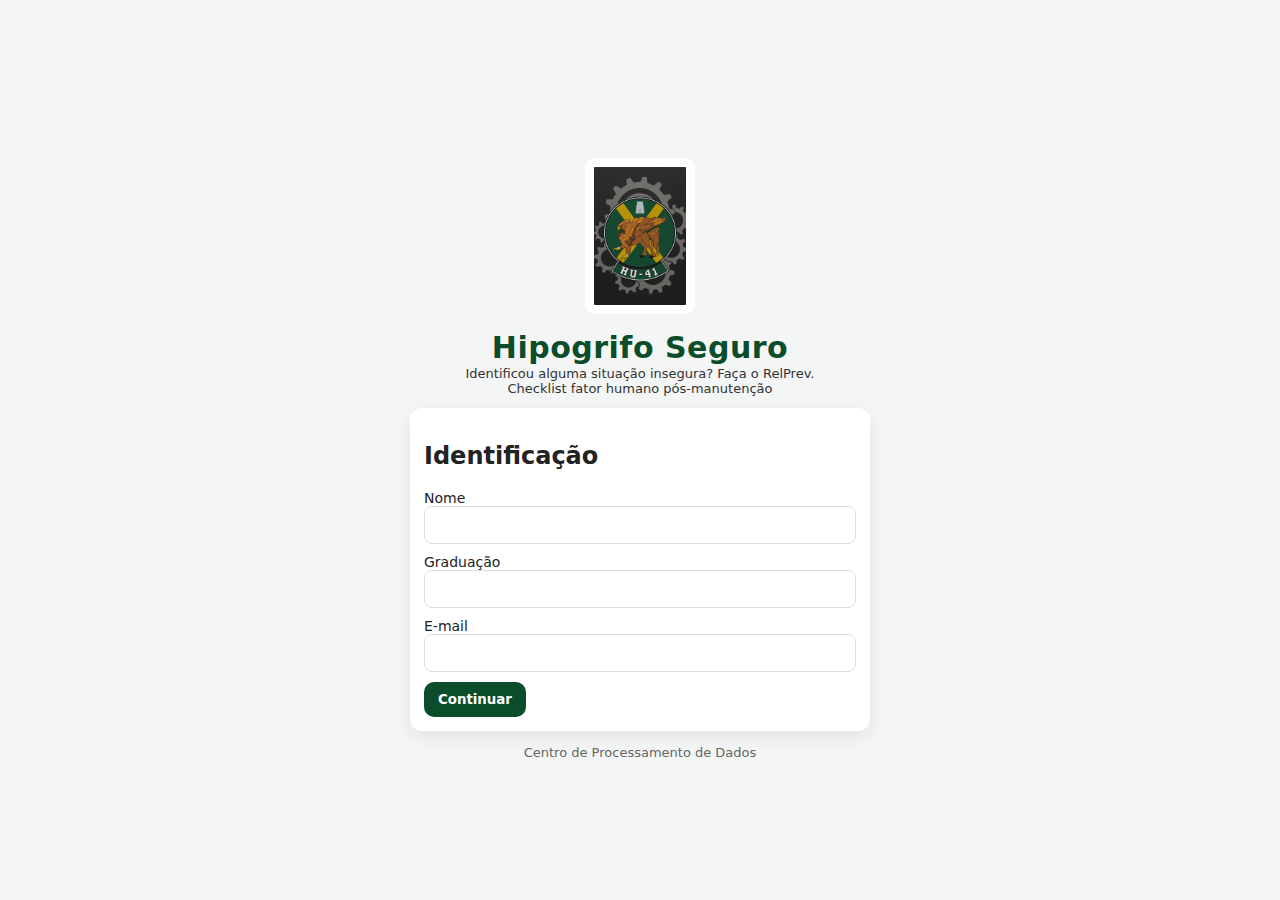
<file: index.html>
<!doctype html>
<html lang="pt-BR">
<head>
  <meta charset="utf-8" />
  <meta name="viewport" content="width=device-width,initial-scale=1" />
  <title>Hipogrifo Seguro - Identificação</title>
  <link rel="manifest" href="manifest.json" />
  <link rel="stylesheet" href="app.css" />
  <meta name="theme-color" content="#0B4D2B">
</head>
<body>
  <main class="container">
    <header class="header">
      <img src="logo_fundo_escuro.png" alt="Logo HU-41 Hipogrifo" class="logo"/>
      <div class="header-text">
        <h1 class="app-name">Hipogrifo Seguro</h1>
        <div class="dept" style="font-size: 13px; font-weight: 500; text-transform: none; color: #333;">
          Identificou alguma situação insegura? Faça o RelPrev.<br>
          Checklist fator humano pós-manutenção
        </div>
      </div>
    </header>

    <section id="form-area">
      <form id="ident-form" class="card">
        <h2>Identificação</h2>
        <label>Nome
          <input type="text" id="nome" required />
        </label>
        <label>Graduação
          <input type="text" id="graduacao" required />
        </label>
        <label>E-mail
          <input type="email" id="email" required value=""/>
        </label>
        <button type="submit" class="btn">Continuar</button>
      </form>

      <div id="footer-note" class="footer">
        Centro de Processamento de Dados
      </div>
    </section>
  </main>

  <script src="app.js"></script>
</body>
</html>
</file>
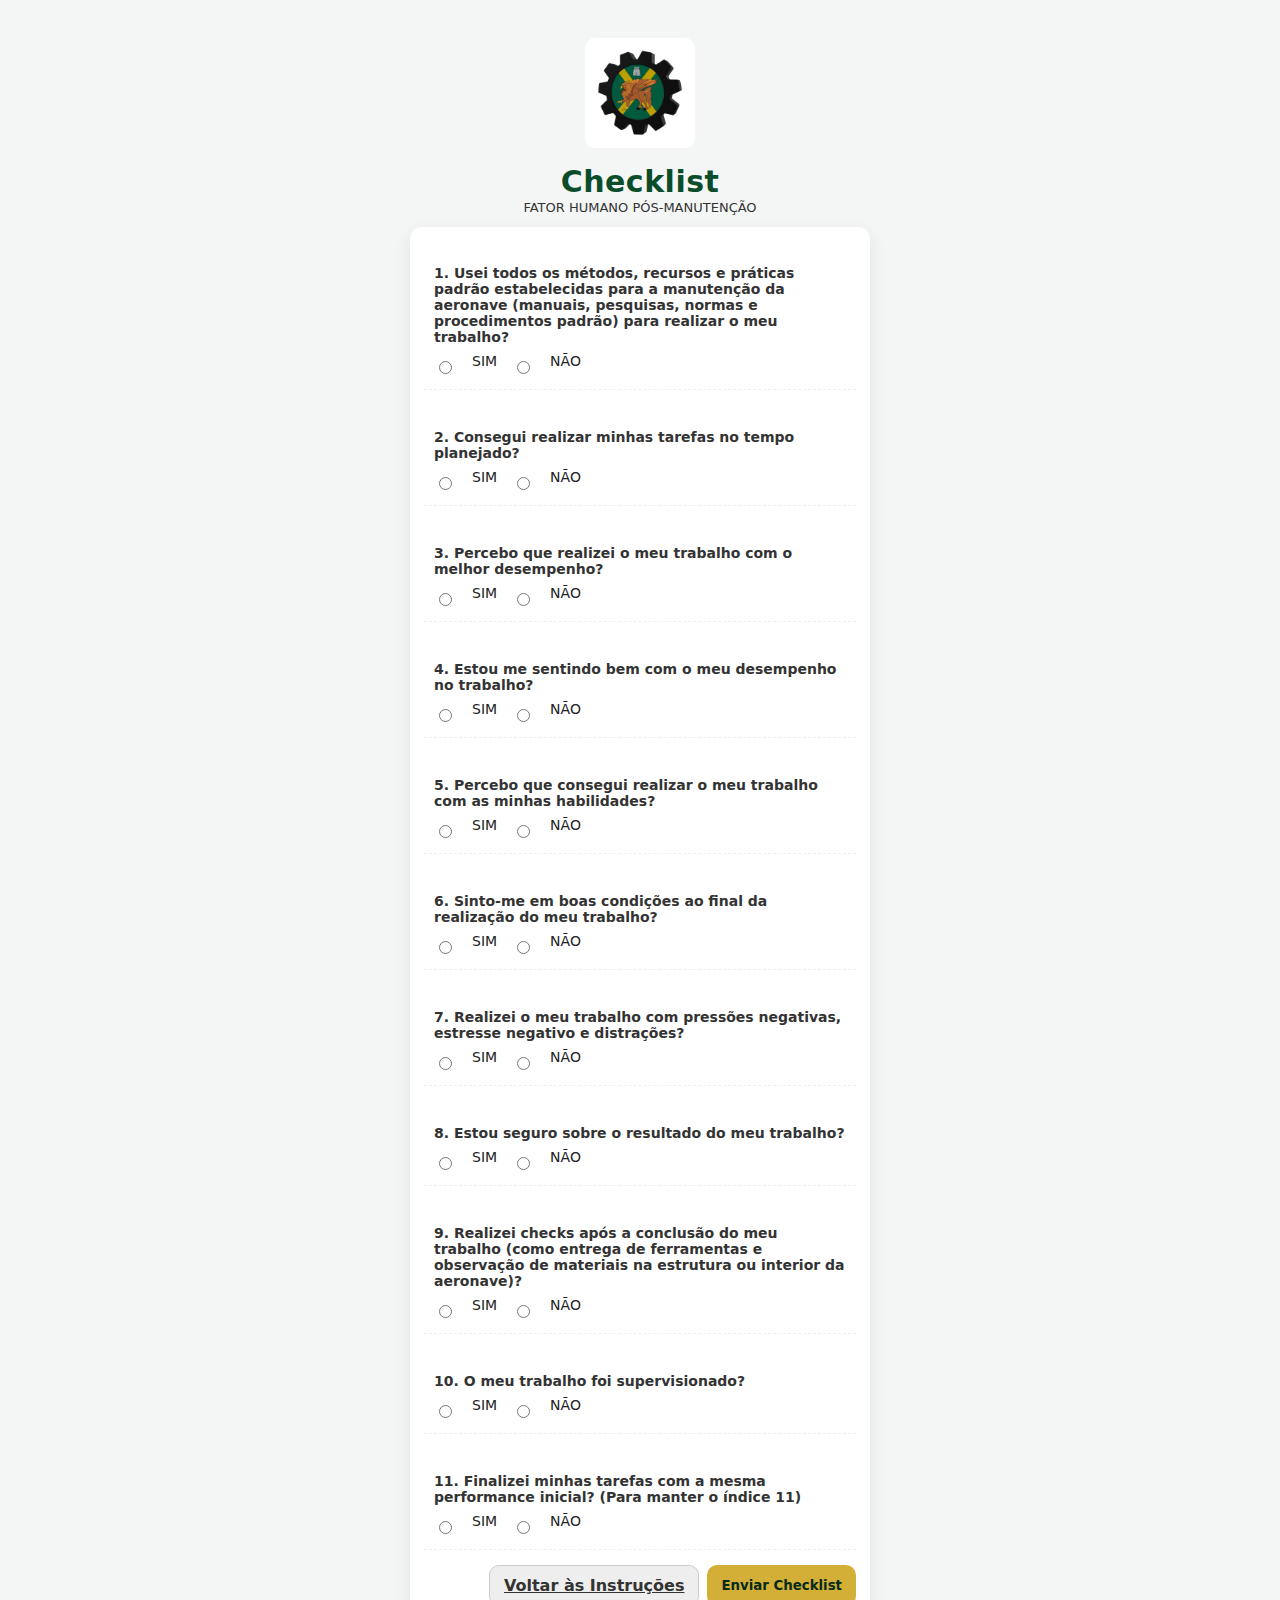
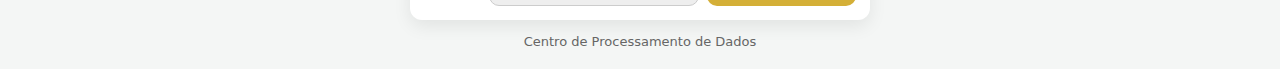
<file: checklist.html>
<!doctype html>
<html lang="pt-BR">
<head>
  <meta charset="utf-8" />
  <meta name="viewport" content="width=device-width,initial-scale=1" />
  <title>Checklist - Hipogrifo Seguro</title>
  <link rel="stylesheet" href="app.css" />
  <link rel="manifest" href="manifest.json" />
  <meta name="theme-color" content="#0B4D2B">
  <style>
      .question-group { margin-bottom: 15px; padding: 10px; border-bottom: 1px dashed #eee; }
      .question-group:last-child { border-bottom: none; }
      .question-group p { font-weight: 600; color: #333; margin-bottom: 8px; font-size: 14px; }
      .radio-option { display: flex; gap: 15px; }
      .radio-option input[type="radio"] { margin-right: 5px; }
  </style>
</head>
<body>
  <main class="container">
    <header class="header">
      <img src="nova_logo_engrenagem.png" alt="Logo HU-41 Hipogrifo" class="logo"/>
      <div class="header-text">
        <h1 class="app-name">Checklist</h1>
        <div class="dept">Fator Humano Pós-Manutenção</div>
      </div>
    </header>

    <div id="checklist-area" class="card">
        
        <div class="question-group">
            <p>1. Usei todos os métodos, recursos e práticas padrão estabelecidas para a manutenção da aeronave (manuais, pesquisas, normas e procedimentos padrão) para realizar o meu trabalho?</p>
            <div class="radio-option">
                <input type="radio" id="p1_sim" name="p1" value="SIM" required><label for="p1_sim">SIM</label>
                <input type="radio" id="p1_nao" name="p1" value="NÃO"><label for="p1_nao">NÃO</label>
            </div>
        </div>
        
        <div class="question-group">
            <p>2. Consegui realizar minhas tarefas no tempo planejado?</p>
            <div class="radio-option">
                <input type="radio" id="p2_sim" name="p2" value="SIM" required><label for="p2_sim">SIM</label>
                <input type="radio" id="p2_nao" name="p2" value="NÃO"><label for="p2_nao">NÃO</label>
            </div>
        </div>
        
        <div class="question-group">
            <p>3. Percebo que realizei o meu trabalho com o melhor desempenho?</p>
            <div class="radio-option">
                <input type="radio" id="p3_sim" name="p3" value="SIM" required><label for="p3_sim">SIM</label>
                <input type="radio" id="p3_nao" name="p3" value="NÃO"><label for="p3_nao">NÃO</label>
            </div>
        </div>

        <div class="question-group">
            <p>4. Estou me sentindo bem com o meu desempenho no trabalho?</p>
            <div class="radio-option">
                <input type="radio" id="p4_sim" name="p4" value="SIM" required><label for="p4_sim">SIM</label>
                <input type="radio" id="p4_nao" name="p4" value="NÃO"><label for="p4_nao">NÃO</label>
            </div>
        </div>

        <div class="question-group">
            <p>5. Percebo que consegui realizar o meu trabalho com as minhas habilidades?</p>
            <div class="radio-option">
                <input type="radio" id="p5_sim" name="p5" value="SIM" required><label for="p5_sim">SIM</label>
                <input type="radio" id="p5_nao" name="p5" value="NÃO"><label for="p5_nao">NÃO</label>
            </div>
        </div>

        <div class="question-group">
            <p>6. Sinto-me em boas condições ao final da realização do meu trabalho?</p>
            <div class="radio-option">
                <input type="radio" id="p6_sim" name="p6" value="SIM" required><label for="p6_sim">SIM</label>
                <input type="radio" id="p6_nao" name="p6" value="NÃO"><label for="p6_nao">NÃO</label>
            </div>
        </div>

        <div class="question-group">
            <p>7. Realizei o meu trabalho com pressões negativas, estresse negativo e distrações?</p>
            <div class="radio-option">
                <input type="radio" id="p7_sim" name="p7" value="SIM" required><label for="p7_sim">SIM</label>
                <input type="radio" id="p7_nao" name="p7" value="NÃO"><label for="p7_nao">NÃO</label>
            </div>
        </div>

        <div class="question-group">
            <p>8. Estou seguro sobre o resultado do meu trabalho?</p>
            <div class="radio-option">
                <input type="radio" id="p8_sim" name="p8" value="SIM" required><label for="p8_sim">SIM</label>
                <input type="radio" id="p8_nao" name="p8" value="NÃO"><label for="p8_nao">NÃO</label>
            </div>
        </div>

        <div class="question-group">
            <p>9. Realizei checks após a conclusão do meu trabalho (como entrega de ferramentas e observação de materiais na estrutura ou interior da aeronave)?</p>
            <div class="radio-option">
                <input type="radio" id="p9_sim" name="p9" value="SIM" required><label for="p9_sim">SIM</label>
                <input type="radio" id="p9_nao" name="p9" value="NÃO"><label for="p9_nao">NÃO</label>
            </div>
        </div>

        <div class="question-group">
            <p>10. O meu trabalho foi supervisionado?</p>
            <div class="radio-option">
                <input type="radio" id="p10_sim" name="p10" value="SIM" required><label for="p10_sim">SIM</label>
                <input type="radio" id="p10_nao" name="p10" value="NÃO"><label for="p10_nao">NÃO</label>
            </div>
        </div>
        
        <div class="question-group">
            <p>11. Finalizei minhas tarefas com a mesma performance inicial? (Para manter o índice 11)</p>
            <div class="radio-option">
                <input type="radio" id="p11_sim" name="p11" value="SIM" required><label for="p11_sim">SIM</label>
                <input type="radio" id="p11_nao" name="p11" value="NÃO"><label for="p11_nao">NÃO</label>
            </div>
        </div>


        <div class="actions">
          <a href="instrucoes.html" class="btn alt">Voltar às Instruções</a>
          <button type="button" onclick="enviarChecklist()" class="btn primary">Enviar Checklist</button>
        </div>
    </div>

    <footer class="footer">
      Centro de Processamento de Dados
    </footer>
  </main>

  <script src="app.js"></script>
</body>
</html>
</file>
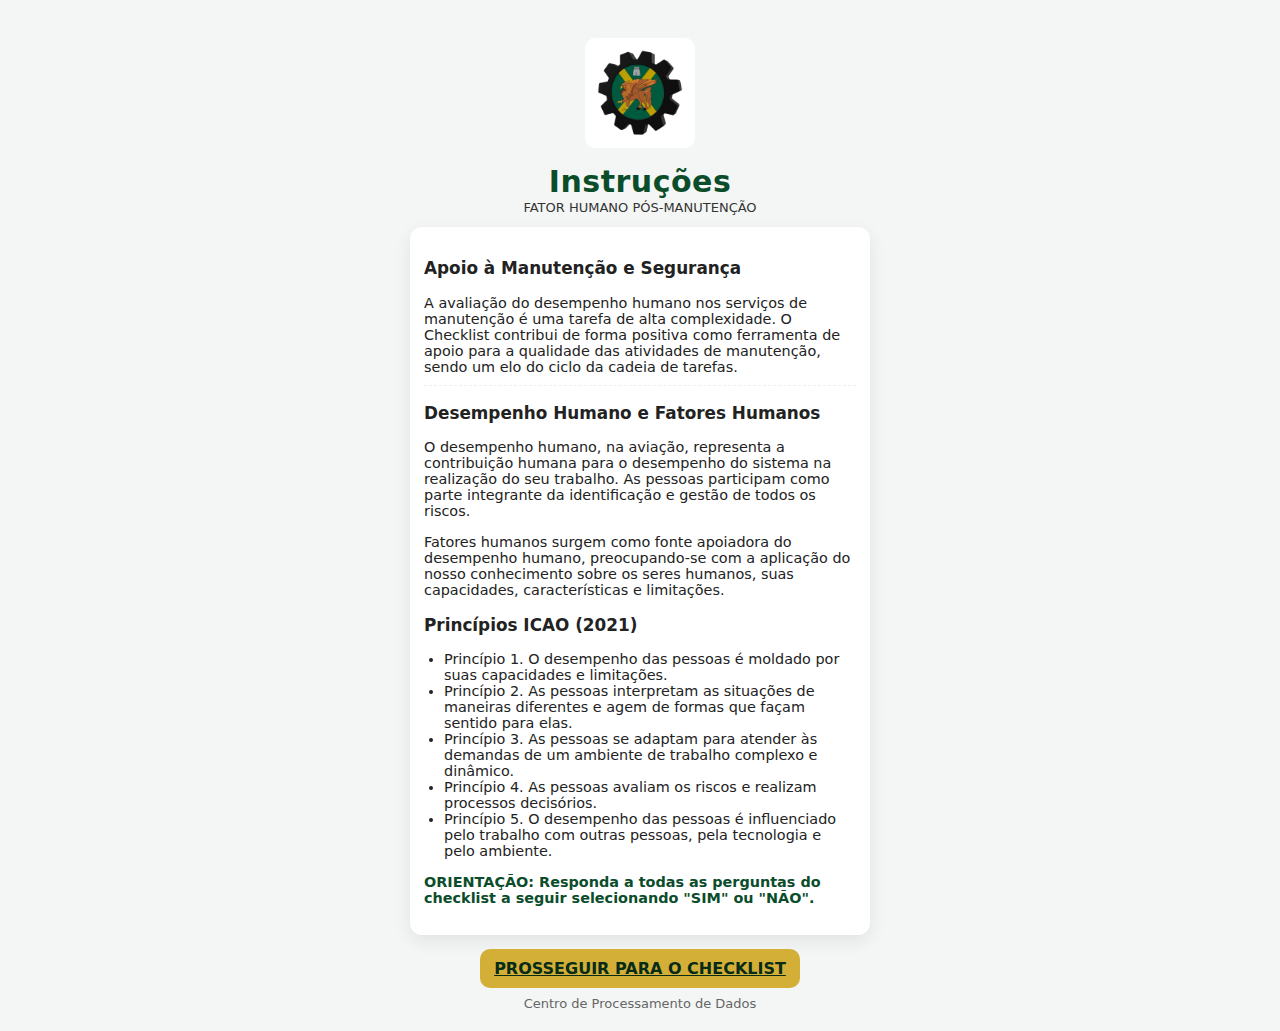
<file: instrucoes.html>
<!doctype html>
<html lang="pt-BR">
<head>
  <meta charset="utf-8" />
  <meta name="viewport" content="width=device-width,initial-scale=1" />
  <title>Instruções - Hipogrifo Seguro</title>
  <link rel="stylesheet" href="app.css" />
  <link rel="manifest" href="manifest.json" />
  <meta name="theme-color" content="#0B4D2B">
</head>
<body>
  <main class="container">
    <header class="header">
        <img src="nova_logo_engrenagem.png" alt="Logo HU-41 Hipogrifo" class="logo"/>
        <div class="header-text">
          <h1 class="app-name">Instruções</h1>
          <div class="dept">Fator Humano Pós-Manutenção</div>
        </div>
    </header>
    
    <div class="card" style="font-size: 0.9em;">
        <h3>Apoio à Manutenção e Segurança</h3>
        <p style="margin-bottom: 10px; border-bottom: 1px dashed #eee; padding-bottom: 10px;">
            A avaliação do desempenho humano nos serviços de manutenção é uma tarefa de alta complexidade. O Checklist contribui de forma positiva como ferramenta de apoio para a qualidade das atividades de manutenção, sendo um elo do ciclo da cadeia de tarefas.
        </p>

        <h3>Desempenho Humano e Fatores Humanos</h3>
        <p>
            O desempenho humano, na aviação, representa a contribuição humana para o desempenho do sistema na realização do seu trabalho. As pessoas participam como parte integrante da identificação e gestão de todos os riscos.
        </p>
        <p style="margin-top: 10px;">
            Fatores humanos surgem como fonte apoiadora do desempenho humano, preocupando-se com a aplicação do nosso conhecimento sobre os seres humanos, suas capacidades, características e limitações.
        </p>

        <h3>Princípios ICAO (2021)</h3>
        <ul style="padding-left: 20px; margin-top: 10px;">
            <li>Princípio 1. O desempenho das pessoas é moldado por suas capacidades e limitações.</li>
            <li>Princípio 2. As pessoas interpretam as situações de maneiras diferentes e agem de formas que façam sentido para elas.</li>
            <li>Princípio 3. As pessoas se adaptam para atender às demandas de um ambiente de trabalho complexo e dinâmico.</li>
            <li>Princípio 4. As pessoas avaliam os riscos e realizam processos decisórios.</li>
            <li>Princípio 5. O desempenho das pessoas é influenciado pelo trabalho com outras pessoas, pela tecnologia e pelo ambiente.</li>
        </ul>

        <p style="margin-top: 15px; font-weight: bold; color: var(--green);">ORIENTAÇÃO: Responda a todas as perguntas do checklist a seguir selecionando "SIM" ou "NÃO".</p>
    </div>

    <div class="actions" style="justify-content: center;">
        <a href="checklist.html" class="btn primary">PROSSEGUIR PARA O CHECKLIST</a>
    </div>

    <footer class="footer">
      Centro de Processamento de Dados
    </footer>
  </main>
</body>
</html>
</file>
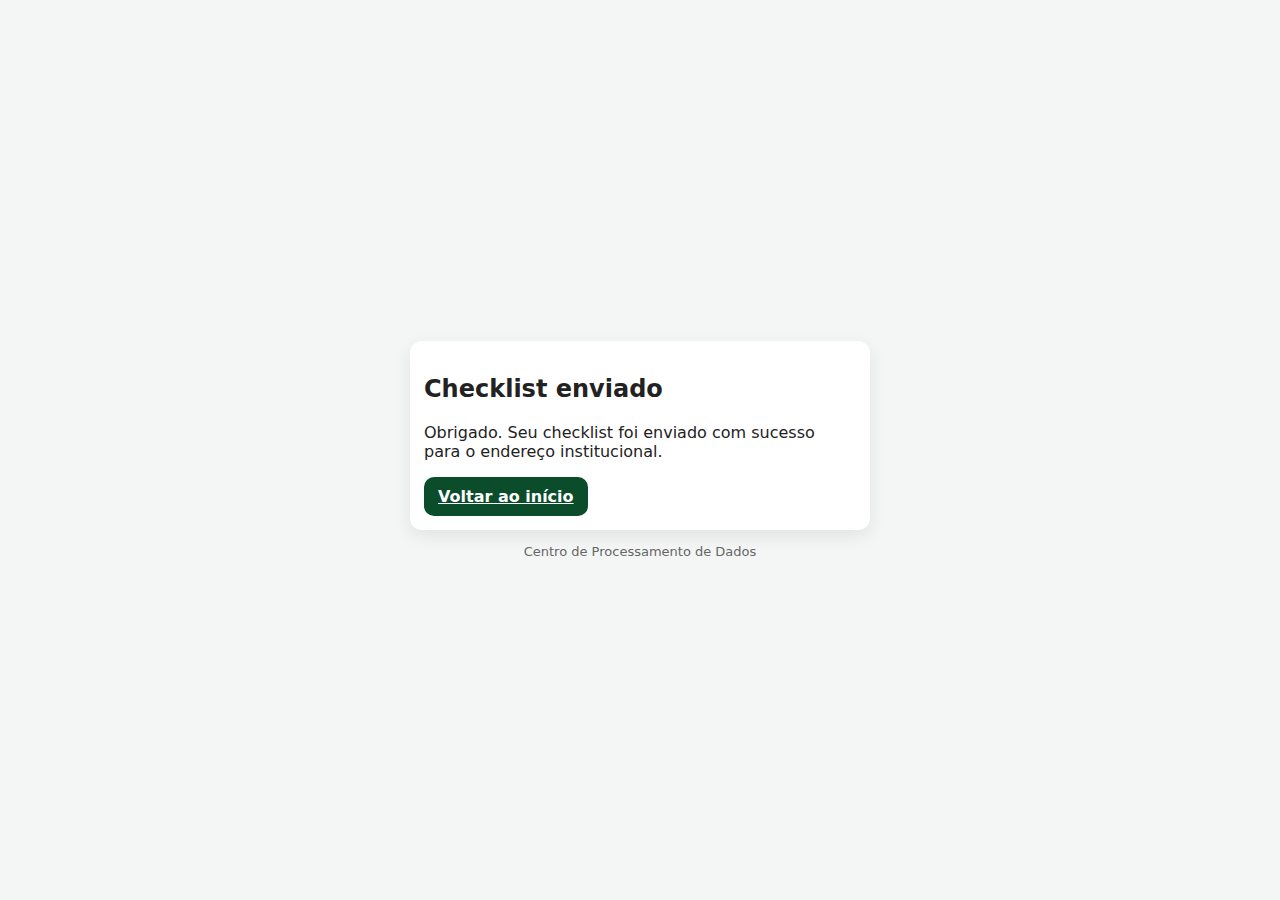
<file: thankyou.html>
<!doctype html>
<html lang="pt-BR"><head><meta charset="utf-8"/><meta name="viewport" content="width=device-width,initial-scale=1"/><title>Obrigado</title><link rel="stylesheet" href="app.css"></head><body><main class="container"><div class="card"><h2>Checklist enviado</h2><p>Obrigado. Seu checklist foi enviado com sucesso para o endereço institucional.</p><a href="." class="btn">Voltar ao início</a></div><footer class="footer">Centro de Processamento de Dados</footer></main></body></html>
</file>
<file: app.css>
:root{
  --green:#0B4D2B;
  --gold:#D4AF37;
  --white:#ffffff;
  --bg:#f4f6f5;
  --card:#ffffff;
  /* Novas variáveis para texto */
  --cor-titulo: #0B4D2B; /* Verde Escuro */
  --cor-subtitulo: #333333; /* Cinza Escuro */
  --cor-destaque: #D4AF37; /* Dourado */
}
*{box-sizing:border-box;font-family:system-ui,-apple-system,Segoe UI,Roboto,"Helvetica Neue",Arial;}
body{margin:0;background:var(--bg);color:#222;min-height:100vh;display:flex;align-items:center;justify-content:center;padding:20px;}
.container{width:100%;max-width:460px;}

/* *** AJUSTES AQUI *** */
.header{
    display: block; /* Muda para bloco para centralizar itens internos */
    align-items: center;
    text-align: center; /* Centraliza a logo e o texto */
    padding: 18px 8px 12px;
}
.logo{
    width: 110px; /* Aumentei um pouco o tamanho da logo */
    height: auto;
    border-radius: 10px;
    border: 3px solid var(--white);
    background: var(--white);
    padding: 6px;
    margin-bottom: 12px; /* Espaço entre a logo e o texto */
}

/* Título Principal: Hipogrifo Seguro */
.app-name{
    margin:0;
    color: var(--cor-titulo);
    font-size: 30px; /* Um pouco maior */
    font-weight: 700;
    letter-spacing: 0.5px;
    line-height: 1.2;
}
/* Subtítulo Dourado: Ajude o seu esquadrão a voar com segurança! */
.slogan-principal {
    color: var(--cor-destaque);
    font-weight: 600;
    text-transform: uppercase;
    font-size: 14px;
    margin-top: 4px;
    margin-bottom: 8px;
}
/* Descrição/Instrução Verde: Identificou alguma situação insegura? Faça o RelPrev. */
.descricao-secundaria {
    color: var(--cor-titulo);
    font-weight: 500;
    font-size: 13px;
    line-height: 1.4;
    margin-bottom: 20px;
}
/* Título de seção (Checklist fator humano pós-manutenção) */
.dept{
    color: var(--cor-subtitulo);
    font-weight: 400;
    font-size: 13px;
    text-transform: uppercase;
}
/* *** FIM DOS AJUSTES *** */

.card{background:var(--card);padding:14px;border-radius:12px;box-shadow:0 6px 18px rgba(0,0,0,0.08);margin-bottom:14px;}
label{display:block;margin-bottom:10px;font-size:14px;}
input[type="text"], input[type="email"], select{width:100%;padding:10px;border-radius:8px;border:1px solid #ddd;font-size:14px;}
.btn{display:inline-block;padding:10px 14px;border-radius:10px;border:0;background:var(--green);color:var(--white);font-weight:600;cursor:pointer;}
.btn.alt{background:#eee;color:#333;border:1px solid #ccc;}
.btn.primary{background:var(--gold);color:#062b17;}
.hidden{display:none;}
.footer{text-align:center;color:#666;font-size:13px;margin-top:8px;}
.actions{display:flex;gap:8px;justify-content:flex-end;margin-top:8px;}
</file>
